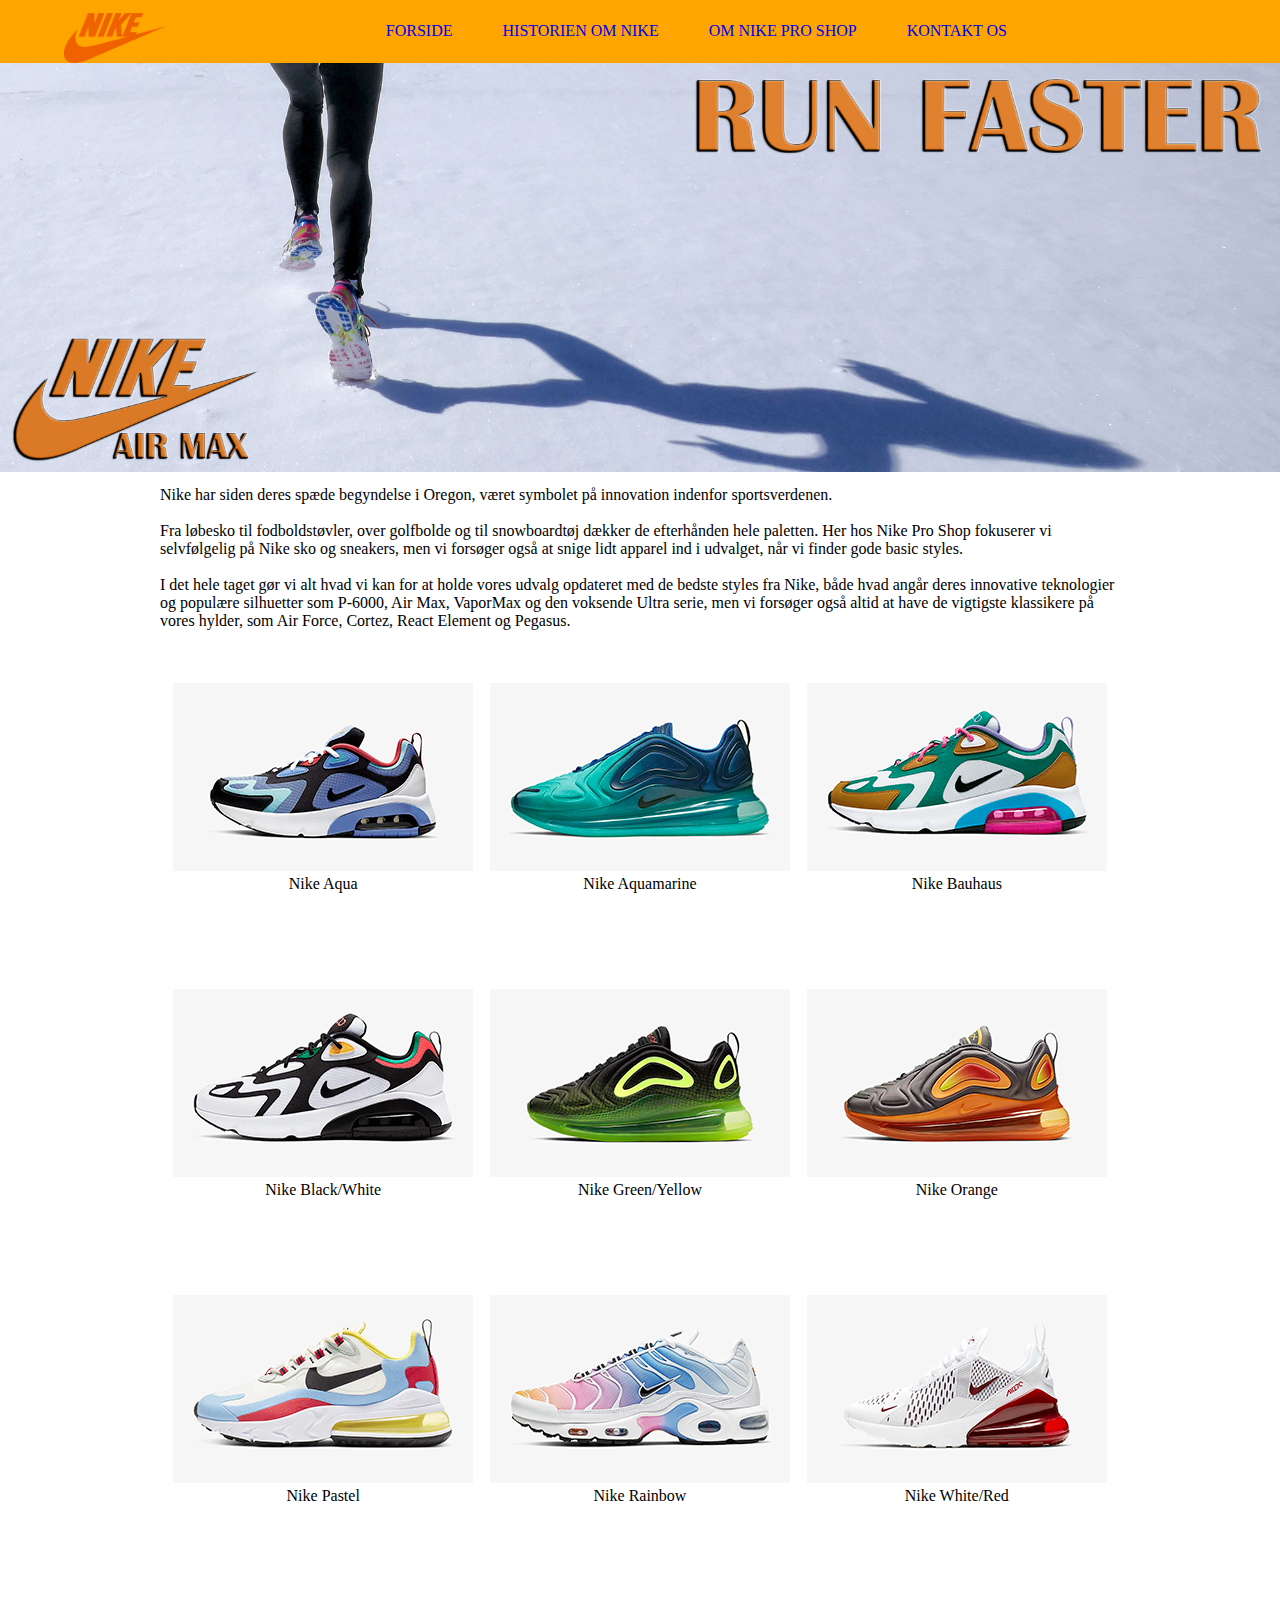
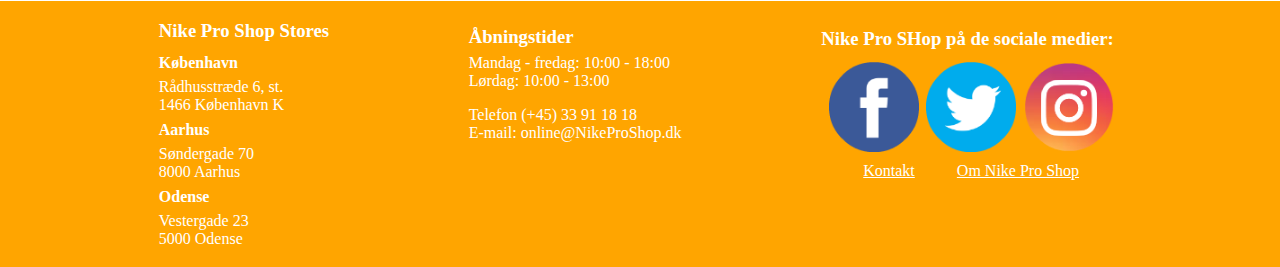
<file: index.html>
<!DOCTYPE html>
<html lang="en">

<head>
   <meta charset="UTF-8">
   <meta name="viewport" content="width=device-width, initial-scale=1.0">
   <title>Nike Pro Shop</title>
   <link rel="stylesheet" href="style.css">
   <meta name="description" content="The Number one website for buying nike shoes">
</head>

<body>
   <header>
      <img class="nike-logo" src="./img-til-opgave/Nike-logo-clean.png" alt="nike logo">

      <nav class="desktop">
         <img class="nike-logo-desktop" src="./img-til-opgave/Nike-logo-clean.png" alt="nike logo">
         <ul>
            <li><a href="./index.html">FORSIDE</a></li>
            <li><a href="./nikehistory.html">HISTORIEN OM NIKE</a></li>
            <li><a href="aboutnike.html">OM NIKE PRO SHOP</a></li>
            <li><a href="kontakt.html">KONTAKT OS</a></li>
         </ul>

      </nav>

      <nav class="mobile">

         <input class="checkbox" type="checkbox" name="checkbox" id="checkbox">
         <label for="checkbox">
            <img class="open" src="./img-til-opgave/bars-solid.svg" alt="hamburger menu button">

            <img class="close" src="./img-til-opgave/times-solid.svg" alt="hamburger menu close">
         </label>
         <ul>
            <li>
               <a href="./index.html">FORSIDE</a>
            </li>

            <li>
               <a href="./nikehistory.html">HISTORIEN OM NIKE</a>
            </li>

            <li>
               <a href="./aboutnike.html">OM NIKE PRO SHOP</a>
            </li>

            <li>
               <a href="./kontakt.html">KONTAKT OS</a>
            </li>
         </ul>
      </nav>
   </header>
   <main >
      <div>
         <img class="forside-image" src="./img-til-opgave/Slideshow-image-1.jpg" alt="large forside image">
      </div>
      <div class="wrapper">
         <article>
            Nike har siden deres spæde begyndelse i Oregon, været symbolet på innovation indenfor sportsverdenen.
            <br><br>
            Fra løbesko til fodboldstøvler, over golfbolde og til snowboardtøj dækker de efterhånden hele paletten.
            Her hos Nike Pro Shop fokuserer vi selvfølgelig på Nike sko og sneakers, men vi forsøger også at snige lidt
            apparel ind i udvalget, når vi finder gode basic styles.
            <br><br>
            I det hele taget gør vi alt hvad vi kan for at holde vores udvalg opdateret med de bedste styles fra Nike,
            både
            hvad angår deres innovative teknologier og populære silhuetter som P-6000, Air Max, VaporMax og den voksende
            Ultra serie, men vi forsøger også altid at have de vigtigste klassikere på vores hylder, som Air Force,
            Cortez,
            React Element og Pegasus.
         </article>




         <div class="images-section">

            <div class="image-section">
               <img src="./img-til-opgave/Nike-aqua-thumb.jpg" alt="image of nike aqua shoe">
               <p>Nike Aqua</p>
            </div>

            <div class="image-section">
               <img src="./img-til-opgave/Nike-aquamarine-thumb.jpg" alt="image of nike aqua shoe">
               <p>Nike Aquamarine</p>
            </div>

            <div class="image-section">
               <img src="./img-til-opgave/Nike-bauhaus-thumb.jpg" alt="image of nike aqua shoe">
               <p>Nike Bauhaus</p>
            </div>

            <div class="image-section">
               <img src="./img-til-opgave/Nike-blackwhite-thumb.jpg" alt="image of nike aqua shoe">
               <p>Nike Black/White</p>
            </div>

            <div class="image-section">
               <img src="./img-til-opgave/Nike-greenyellow-thumb.jpg" alt="image of nike aqua shoe">
               <p>Nike Green/Yellow</p>
            </div>

            <div class="image-section">
               <img src="./img-til-opgave/Nike-orange-thumb.jpg" alt="image of nike aqua shoe">
               <p>Nike Orange</p>
            </div>

            <div class="image-section">
               <img src="./img-til-opgave/Nike-pastel-thumb.jpg" alt="image of nike aqua shoe">
               <p>Nike Pastel</p>
            </div>

            <div class="image-section">
               <img src="./img-til-opgave/Nike-rainbow-thumb.jpg" alt="image of nike aqua shoe">
               <p>Nike Rainbow</p>
            </div>

            <div class="image-section">
               <img src="./img-til-opgave/Nike-whitered-thumb.jpg" alt="image of nike aqua shoe">
               <p>Nike White/Red</p>
            </div>

         </div>
      </div>

   </main>

   <footer>
      <div class="footer-left">
         <h3>Nike Pro Shop Stores</h3>
         <h4>København</h4>
         <p>Rådhusstræde 6, st.</p>
         <p>1466 København K</p>
         <h4>Aarhus</h4>
         <p>Søndergade 70</p>
         <p>8000 Aarhus</p>
         <h4>Odense</h4>
         <p>Vestergade 23</p>
         <p>5000 Odense</p>
      </div>

      <div class="footer-middle">
         <h3>Åbningstider</h3>
         <div class="footer-middle-fh">
            <p>Mandag - fredag: 10:00 - 18:00</p>
            <p>Lørdag: 10:00 - 13:00</p>
         </div>

         <div>
            <p>Telefon (+45) 33 91 18 18 </p>
            <p>E-mail: online@NikeProShop.dk</p>
         </div>

      </div>

      <div class="footer-right">
         <h3>Nike Pro SHop på de sociale medier:</h3>
         <div class="footer-right-images">
            <img src="./img-til-opgave/FacebookIcon.png" alt="icon of facebook">
            <img src="./img-til-opgave/TwitterIcon.png" alt="icon of twitter">
            <img src="./img-til-opgave/InstagramIcon.png" alt="icon of instagram">
         </div>
         <div class="footer-right-links">
            <a href="#">Kontakt</a>
            <a href="#">Om Nike Pro Shop</a>
         </div>
      </div>
   </footer>

</body>

</html>
</file>
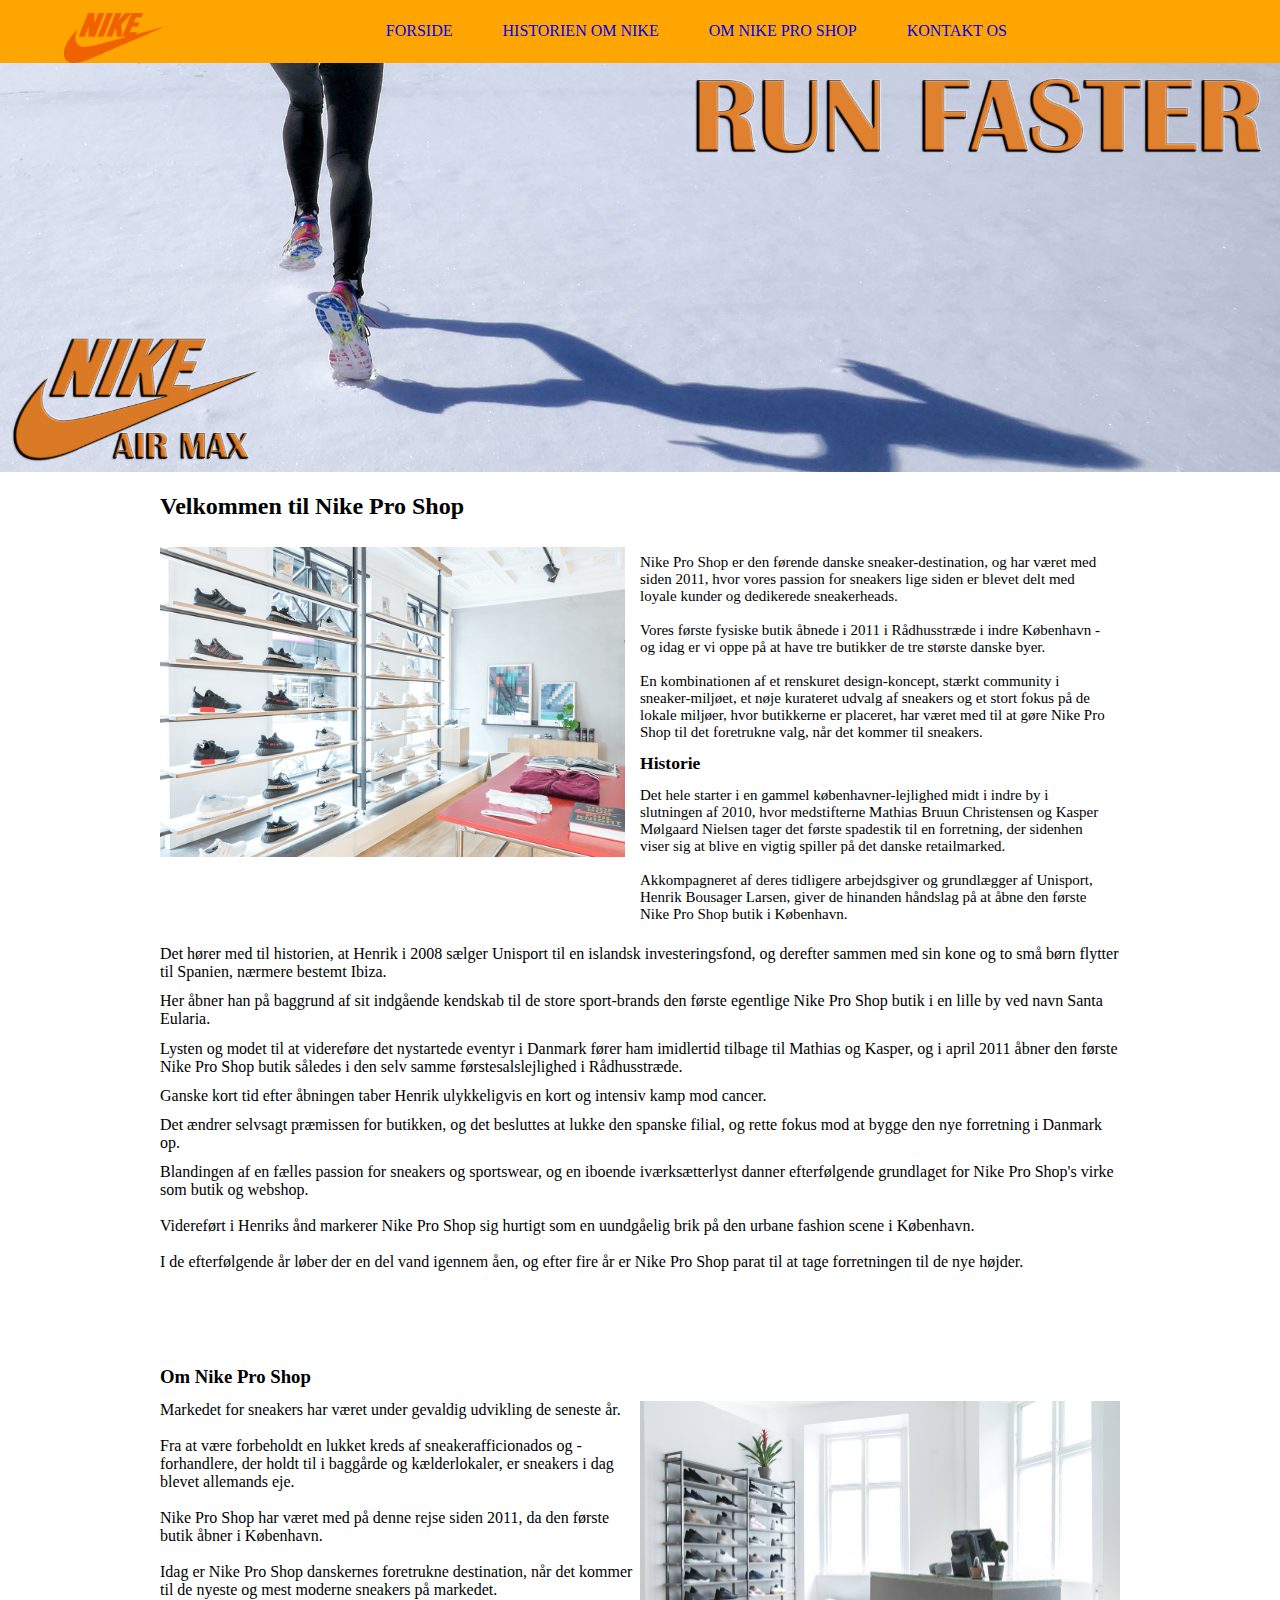
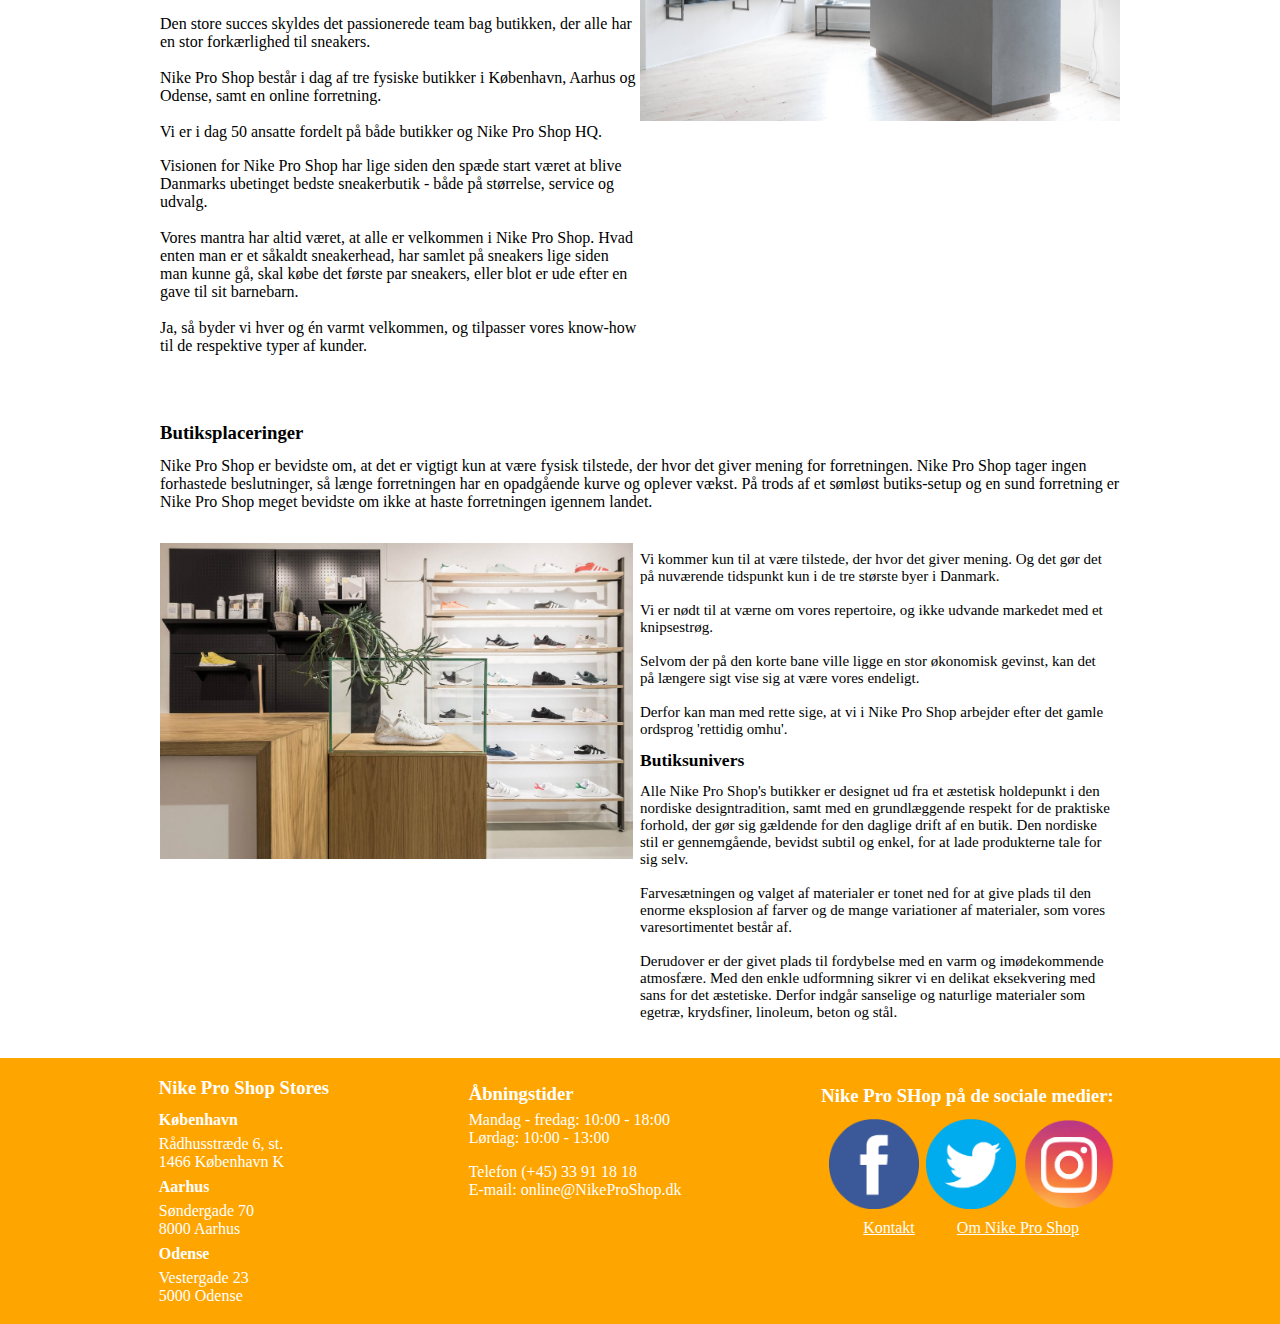
<file: aboutnike.html>
<!DOCTYPE html>
<html lang="en">

<head>
   <meta charset="UTF-8">
   <meta name="viewport" content="width=device-width, initial-scale=1.0">
   <title>Om Nike</title>
   <link rel="stylesheet" href="style.css">
   <meta name="description" content="infomation about all the nike stores and items we sell">
</head>

<body>
   <header>
      <img class="nike-logo" src="./img-til-opgave/Nike-logo-clean.png" alt="nike logo">

      <nav class="desktop">
         <img class="nike-logo-desktop" src="./img-til-opgave/Nike-logo-clean.png" alt="nike logo">
         <ul>
            <li><a href="./index.html">FORSIDE</a></li>
            <li><a href="./nikehistory.html">HISTORIEN OM NIKE</a></li>
            <li><a href="aboutnike.html">OM NIKE PRO SHOP</a></li>
            <li><a href="kontakt.html">KONTAKT OS</a></li>
         </ul>

      </nav>

      <nav class="mobile">

         <input class="checkbox" type="checkbox" name="checkbox" id="checkbox">
         <label for="checkbox">
            <img class="open" src="./img-til-opgave/bars-solid.svg" alt="hamburger menu button">

            <img class="close" src="./img-til-opgave/times-solid.svg" alt="hamburger menu close">
         </label>
         <ul>
            <li>
               <a href="./index.html">FORSIDE</a>
            </li>

            <li>
               <a href="./nikehistory.html">HISTORIEN OM NIKE</a>
            </li>

            <li>
               <a href="./aboutnike.html">OM NIKE PRO SHOP</a>
            </li>

            <li>
               <a href="./kontakt.html">KONTAKT OS</a>
            </li>
         </ul>
      </nav>
   </header>

   <main>
      <div><img class="forside-image" src="./img-til-opgave/Slideshow-image-1.jpg" alt="large forside image"></div>
      <div class="wrapper">
      <h2 class="om-nike-h2">Velkommen til Nike Pro Shop</h2>

      
      <article>
         
            <div class="om-nike-first">
               <div class="om-nike-text">
                  <p>Nike Pro Shop er den førende danske sneaker-destination, og har været med siden 2011, hvor vores
                     passion
                     for sneakers lige siden er blevet delt med loyale kunder og dedikerede sneakerheads.
                     <br><br>
                     Vores første fysiske
                     butik åbnede i 2011 i Rådhusstræde i indre København - og idag er vi oppe på at have tre butikker
                     de
                     tre
                     største danske byer.
                     <br><br>
                     En kombinationen af et renskuret design-koncept, stærkt community i sneaker-miljøet,
                     et nøje kurateret udvalg af sneakers og et stort fokus på de lokale miljøer, hvor butikkerne er
                     placeret,
                     har været med til at gøre Nike Pro Shop til det foretrukne valg, når det kommer til sneakers.
                  </p>

                  <h3>Historie</h3>

                  <p>
                     Det hele starter i en gammel københavner-lejlighed midt i indre by i slutningen af 2010, hvor
                     medstifterne Mathias Bruun Christensen og Kasper Mølgaard Nielsen tager det første spadestik til en
                     forretning, der sidenhen viser sig at blive en vigtig spiller på det danske retailmarked.
                     <br><br>
                     Akkompagneret
                     af deres tidligere arbejdsgiver og grundlægger af Unisport, Henrik Bousager Larsen, giver de
                     hinanden
                     håndslag på at åbne den første Nike Pro Shop butik i København.
                  </p>
               </div>
               <div class="half">
                  <img class="nike-shop" src="./img-til-opgave/NikeProShop-butik1.png" alt="image of nike store">
               </div>
            </div>

            <div class="om-nike-p-middle">
               <p>Det hører med til historien, at Henrik i 2008 sælger Unisport til en islandsk

                  investeringsfond, og derefter
                  sammen med sin kone og to små børn flytter til Spanien, nærmere bestemt Ibiza.</p>

               <p>Her åbner han på baggrund af
                  sit indgående kendskab til de store sport-brands den første egentlige Nike Pro Shop butik i en lille
                  by ved
                  navn Santa Eularia.</p>

               <p>Lysten og modet til at videreføre det nystartede eventyr i Danmark fører ham imidlertid
                  tilbage til Mathias og Kasper, og i april 2011 åbner den første Nike Pro Shop butik således i den selv
                  samme
                  førstesalslejlighed i Rådhusstræde.</p>

               <p>Ganske kort tid efter åbningen taber Henrik ulykkeligvis en kort og
                  intensiv kamp mod cancer.</p>

               <p>Det ændrer selvsagt præmissen for butikken, og det besluttes at lukke den spanske
                  filial, og rette fokus mod at bygge den nye forretning i Danmark op.
               </p>
               <p>
                  Blandingen af en fælles passion for sneakers og sportswear, og en iboende iværksætterlyst danner
                  efterfølgende grundlaget for Nike Pro Shop's virke som butik og webshop.
                 <br><br>
                  Videreført i Henriks ånd markerer
                  Nike Pro Shop sig hurtigt som en uundgåelig brik på den urbane fashion scene i København.
                  <br><br>
                  I de efterfølgende
                  år løber der en del vand igennem åen, og efter fire år er Nike Pro Shop parat til at tage forretningen
                  til
                  de nye højder.
               </p>
            </div>



      </article>

      <article>
         <h3>Om Nike Pro Shop</h3>
         <div class="om-nike-middle">
            <div class="om-nike-middle-article-div-p">
               <p>Markedet for sneakers har været under gevaldig udvikling de seneste år.
                  <br><br>Fra at være forbeholdt en lukket kreds af sneakerafficionados og -forhandlere, der holdt til i
                  baggårde og kælderlokaler, er sneakers i dag blevet allemands eje.
                  <br><br>
                  Nike Pro Shop har været med på denne rejse siden 2011, da den første butik åbner i København.
                  <br><br>
                  Idag er Nike Pro Shop danskernes foretrukne destination, når det kommer til de nyeste og mest moderne
                  sneakers på markedet.
               </p>

               <p>
                  Den store succes skyldes det passionerede team bag butikken, der alle har en stor forkærlighed til
                  sneakers.
                  <br><br>Nike Pro Shop består i dag af tre fysiske butikker i København, Aarhus og Odense, samt en
                  online forretning. <br><br>Vi er i dag 50 ansatte fordelt på både butikker og Nike Pro Shop HQ.
               </p>

               <p>
                  Visionen for Nike Pro Shop har lige siden den spæde start været at blive Danmarks ubetinget bedste
                  sneakerbutik - både på størrelse, service og udvalg. <br><br>
                  Vores mantra har altid været, at alle er velkommen i Nike Pro Shop. Hvad enten man er et såkaldt
                  sneakerhead, har samlet på sneakers lige siden man kunne gå, skal købe det første par sneakers, eller
                  blot er ude efter en gave til sit barnebarn. <br><br>
                  Ja, så byder vi hver og én varmt velkommen, og tilpasser vores know-how til de respektive typer af
                  kunder.
               </p>
            </div>
            <div class="om-nike-middle-article-div-img">
               <img class="nike-shop" src="./img-til-opgave/NikeProShop-butik2.jpg" alt="image of nike store">
            </div>
         </div>
      </article>

      <article>
         <h3>Butiksplaceringer</h3>
         <p>Nike Pro Shop er bevidste om, at det er vigtigt kun at være fysisk tilstede, der hvor det giver mening for
            forretningen. Nike Pro Shop tager ingen forhastede beslutninger, så længe forretningen har en opadgående
            kurve og oplever vækst. På trods af et sømløst butiks-setup og en sund forretning er Nike Pro Shop meget
            bevidste om ikke at haste forretningen igennem landet. </p>
         <div class="om-nike-last">
            <div class="half">
               <img class="nike-shop" src="./img-til-opgave/NikeProShop-butik3.jpg" alt="image of nike store">
            </div>

            <div class="om-nike-text-last">
               <p>
                  Vi kommer kun til at være tilstede, der hvor det giver mening. Og det gør det på nuværende tidspunkt
                  kun i de tre største byer i Danmark. <br><br>
                  Vi er nødt til at værne om vores repertoire, og ikke udvande
                  markedet med et knipsestrøg. <br><br>
                  Selvom der på den korte bane ville ligge en stor økonomisk gevinst, kan
                  det på længere sigt vise sig at være vores endeligt.
                  <br><br>Derfor kan man med rette sige, at vi i Nike Pro
                  Shop arbejder efter det gamle ordsprog 'rettidig omhu'.
               </p>
               <h3>Butiksunivers</h3>

               <p>
                  Alle Nike Pro Shop's butikker er designet ud fra et æstetisk holdepunkt i den nordiske
                  designtradition, samt med en grundlæggende respekt for de praktiske forhold, der gør sig gældende for
                  den daglige drift af en butik. Den nordiske stil er gennemgående, bevidst subtil og enkel, for at lade
                  produkterne tale for sig selv. <br><br>
                  Farvesætningen og valget af materialer er tonet ned for at give plads
                  til den enorme eksplosion af farver og de mange variationer af materialer, som vores varesortimentet
                  består af. <br><br>
                  Derudover er der givet plads til fordybelse med en varm og imødekommende atmosfære. Med den
                  enkle udformning sikrer vi en delikat eksekvering med sans for det æstetiske. Derfor indgår sanselige
                  og naturlige materialer som egetræ, krydsfiner, linoleum, beton og stål.
               </p>
            </div>
         </div>
      </article>
   </div>
   </main>

   <footer>
      <div class="footer-left">
         <h3>Nike Pro Shop Stores</h3>
         <h4>København</h4>
         <p>Rådhusstræde 6, st.</p>
         <p>1466 København K</p>
         <h4>Aarhus</h4>
         <p>Søndergade 70</p>
         <p>8000 Aarhus</p>
         <h4>Odense</h4>
         <p>Vestergade 23</p>
         <p>5000 Odense</p>
      </div>

      <div class="footer-middle">
         <h3>Åbningstider</h3>
         <div class="footer-middle-fh">
            <p>Mandag - fredag: 10:00 - 18:00</p>
            <p>Lørdag: 10:00 - 13:00</p>
         </div>

         <div>
            <p>Telefon (+45) 33 91 18 18 </p>
            <p>E-mail: online@NikeProShop.dk</p>
         </div>

      </div>

      <div class="footer-right">
         <h3>Nike Pro SHop på de sociale medier:</h3>
         <div class="footer-right-images">
            <img src="./img-til-opgave/FacebookIcon.png" alt="Icon of facebook">
            <img src="./img-til-opgave/TwitterIcon.png" alt="icon of twitter">
            <img src="./img-til-opgave/InstagramIcon.png" alt="icon of instagram">
         </div>
         <div class="footer-right-links">
            <a href="#">Kontakt</a>
            <a href="#">Om Nike Pro Shop</a>
         </div>
      </div>
   </footer>
</body>

</html>
</file>
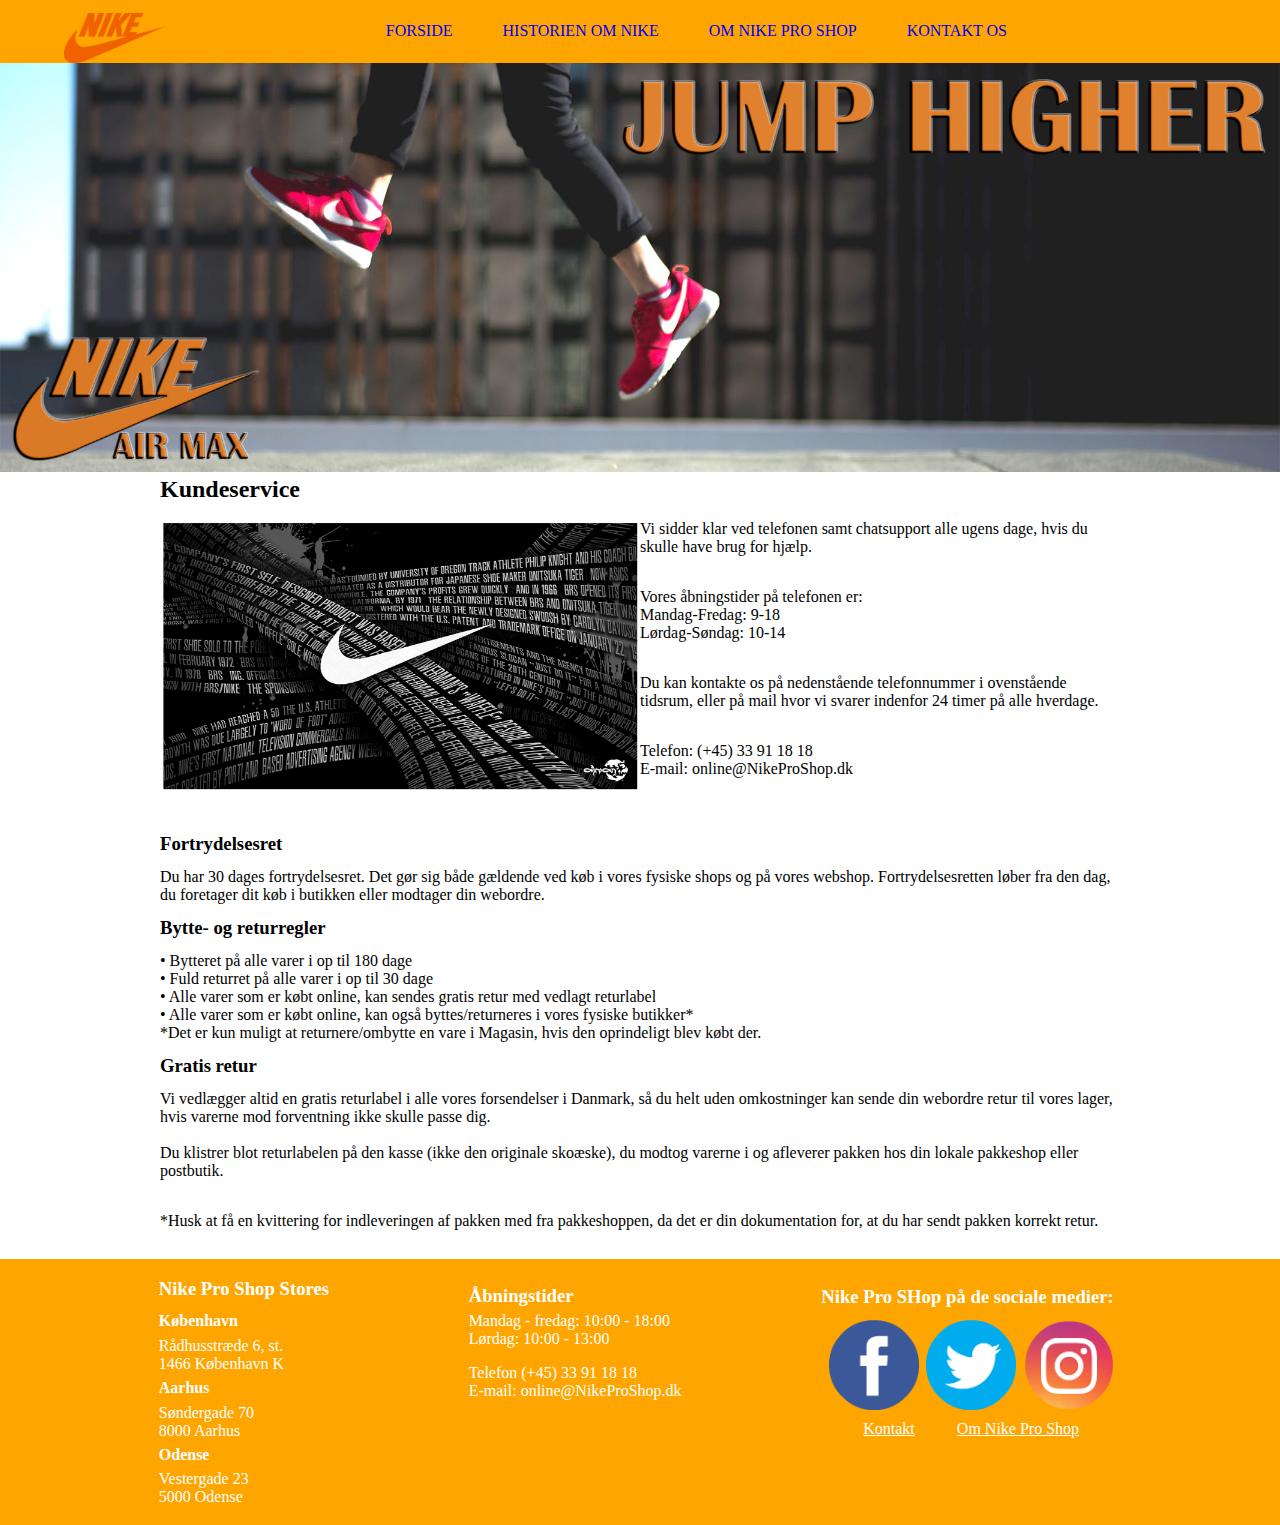
<file: kontakt.html>
<!DOCTYPE html>
<html lang="en">

<head>
   <meta charset="UTF-8">
   <meta name="viewport" content="width=device-width, initial-scale=1.0">
   <title>Kontakt Os</title>
   <link rel="stylesheet" href="style.css">
   <meta name="description" content="Contact us about refunds or other issues">
</head>

<body>
   <header>
      <img class="nike-logo" src="./img-til-opgave/Nike-logo-clean.png" alt="nike logo">

      <nav class="desktop">
         <img class="nike-logo-desktop" src="./img-til-opgave/Nike-logo-clean.png" alt="nike logo">
         <ul>
            <li><a href="./index.html">FORSIDE</a></li>
            <li><a href="./nikehistory.html">HISTORIEN OM NIKE</a></li>
            <li><a href="aboutnike.html">OM NIKE PRO SHOP</a></li>
            <li><a href="kontakt.html">KONTAKT OS</a></li>
         </ul>

      </nav>

      <nav class="mobile">

         <input class="checkbox" type="checkbox" name="checkbox" id="checkbox">
         <label for="checkbox">
         <img class="open" src="./img-til-opgave/bars-solid.svg" alt="hamburger menu button">

         <img class="close" src="./img-til-opgave/times-solid.svg" alt="hamburger menu close">
      </label>
         <ul>
            <li>
               <a href="./index.html">FORSIDE</a>
            </li>

            <li>
               <a href="./nikehistory.html">HISTORIEN OM NIKE</a>
            </li>

            <li>
               <a href="./aboutnike.html">OM NIKE PRO SHOP</a>
            </li>

            <li>
               <a href="./kontakt.html">KONTAKT OS</a>
            </li>
         </ul>
      </nav>
   </header>

   <main>
      <div>
         <img class="forside-image" src="./img-til-opgave/Slideshow-image-2.jpg" alt="large forside image">
      </div>
<div class="wrapper">
      <h2>Kundeservice</h2>

      <div class="om-nike-first">
         <div class="kontakt-text">
            <p>Vi sidder klar ved telefonen samt chatsupport alle ugens dage, hvis du skulle have brug for hjælp.</p>

            <p>Vores åbningstider på telefonen er: <br>
               Mandag-Fredag: 9-18 <br>
               Lørdag-Søndag: 10-14</p>

            <p>Du kan kontakte os på nedenstående telefonnummer i ovenstående tidsrum, eller på mail hvor vi svarer
               indenfor 24 timer på alle hverdage. </p>

            <p>Telefon: (+45) 33 91 18 18
               <br>
               E-mail: online@NikeProShop.dk
            </p>
         </div>
         <div class="half">
            <img class="kunde-img" src="./img-til-opgave/History-of-Nike.jpg" alt="image containing alot of nike's history">
         </div>
      </div>

      <article>
         <h3>Fortrydelsesret</h3>
         <p>Du har 30 dages fortrydelsesret. Det gør sig både gældende ved køb i vores fysiske shops og på vores
            webshop. Fortrydelsesretten løber fra den dag, du foretager dit køb i butikken eller modtager din webordre.
         </p>

         <h3>Bytte- og returregler</h3>
         <p>
            • Bytteret på alle varer i op til 180 dage <br>
            • Fuld returret på alle varer i op til 30 dage <br>
            • Alle varer som er købt online, kan sendes gratis retur med vedlagt returlabel <br>
            • Alle varer som er købt online, kan også byttes/returneres i vores fysiske butikker* <br>
         </p>

         <p>*Det er kun muligt at returnere/ombytte en vare i Magasin, hvis den oprindeligt blev købt der. </p>

         <h3>Gratis retur</h3>
         <p>Vi vedlægger altid en gratis returlabel i alle vores forsendelser i Danmark, så du helt uden omkostninger
            kan sende din webordre retur til vores lager, hvis varerne mod forventning ikke skulle passe dig. 
            <br><br>
            Du
            klistrer blot returlabelen på den kasse (ikke den originale skoæske), du modtog varerne i og afleverer
            pakken hos din lokale pakkeshop eller postbutik.</p>

         <p class="remember-p">*Husk at få en kvittering for indleveringen af pakken med fra pakkeshoppen, da det er din
            dokumentation for, at du har sendt pakken korrekt retur. </p>
      </article>

   </div>
   </main>

   <footer>
      <div class="footer-left">
         <h3>Nike Pro Shop Stores</h3>
         <h4>København</h4>
         <p>Rådhusstræde 6, st.</p>
         <p>1466 København K</p>
         <h4>Aarhus</h4>
         <p>Søndergade 70</p>
         <p>8000 Aarhus</p>
         <h4>Odense</h4>
         <p>Vestergade 23</p>
         <p>5000 Odense</p>
      </div>

      <div class="footer-middle">
         <h3>Åbningstider</h3>
         <div class="footer-middle-fh">
            <p>Mandag - fredag: 10:00 - 18:00</p>
            <p>Lørdag: 10:00 - 13:00</p>
         </div>

         <div>
            <p>Telefon (+45) 33 91 18 18 </p>
            <p>E-mail: online@NikeProShop.dk</p>
         </div>

      </div>

      <div class="footer-right">
         <h3>Nike Pro SHop på de sociale medier:</h3>
         <div class="footer-right-images">
            <img src="./img-til-opgave/FacebookIcon.png" alt="icon of facebook">
            <img src="./img-til-opgave/TwitterIcon.png" alt="icon of twitter">
            <img src="./img-til-opgave/InstagramIcon.png" alt="icon of instagram">
         </div>
         <div class="footer-right-links">
            <a href="#">Kontakt</a>
            <a href="#">Om Nike Pro Shop</a>
         </div>
      </div>
   </footer>
</body>

</html>
</file>
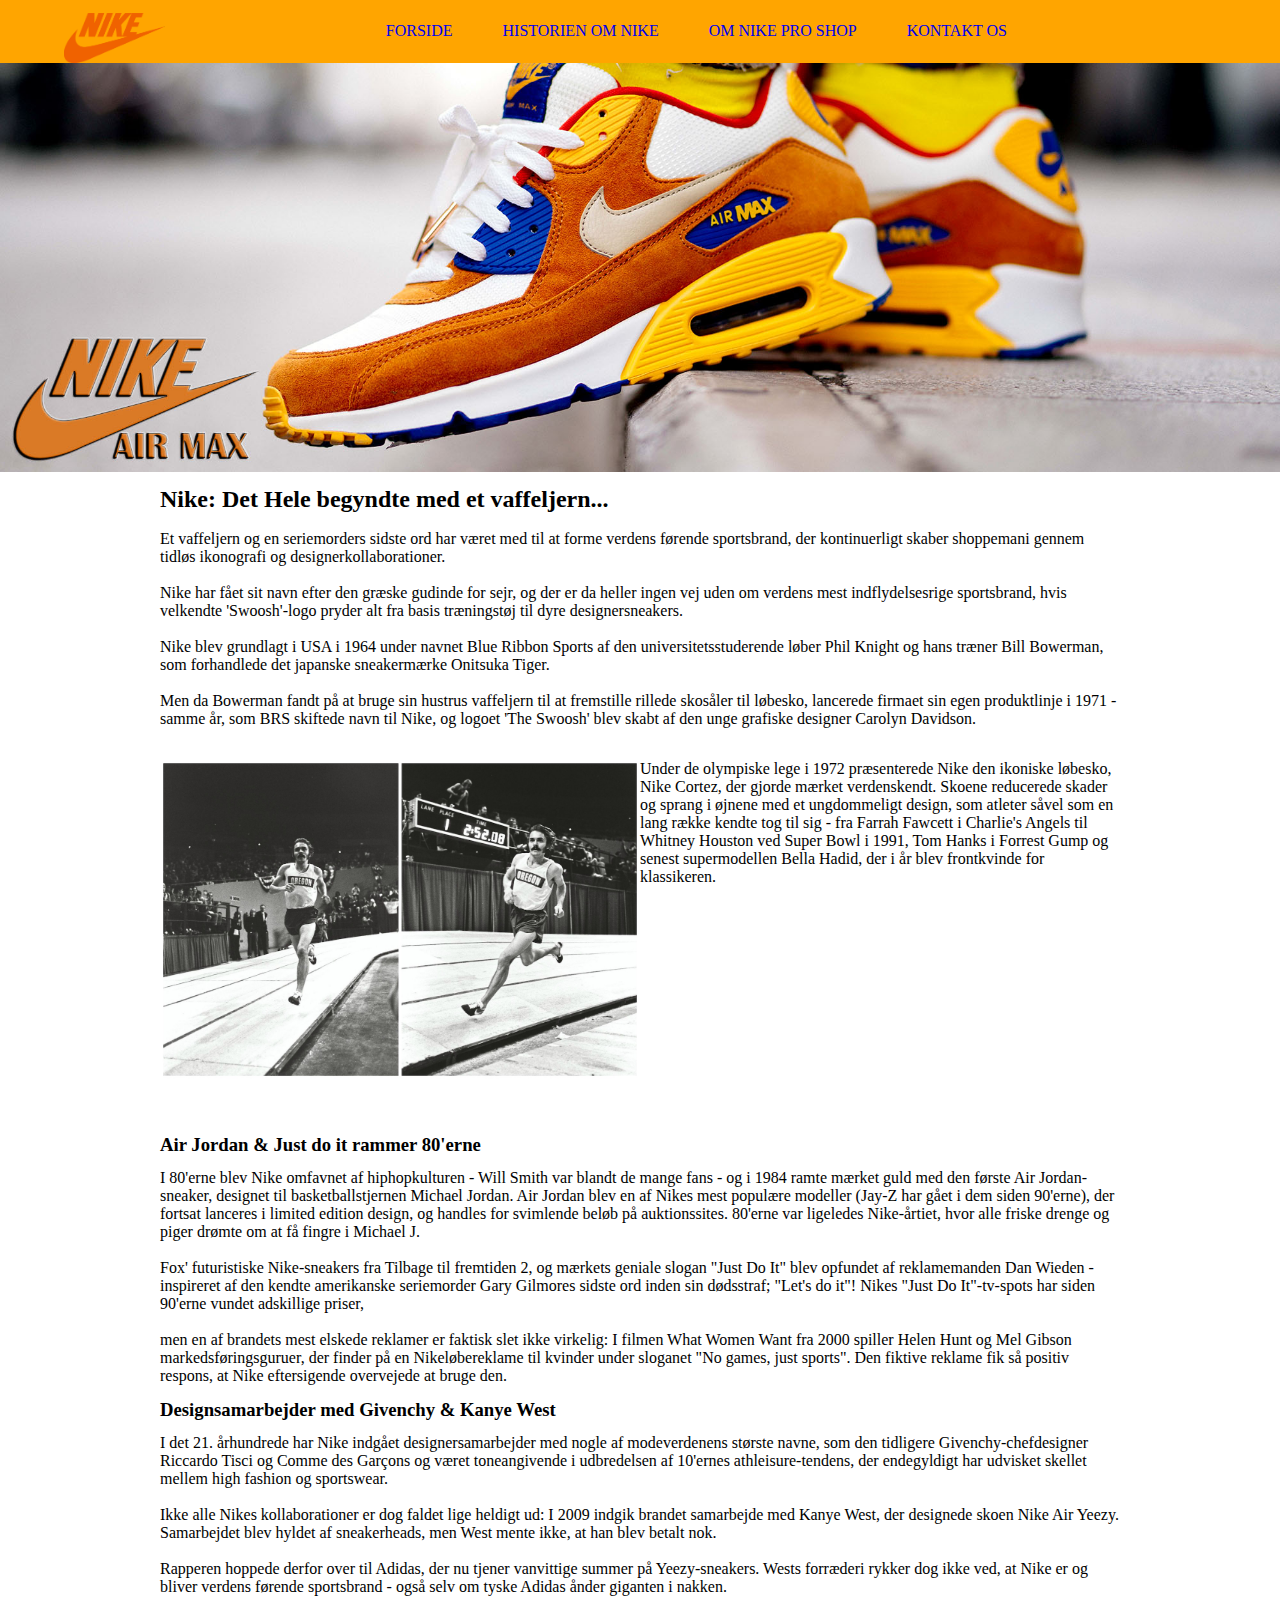
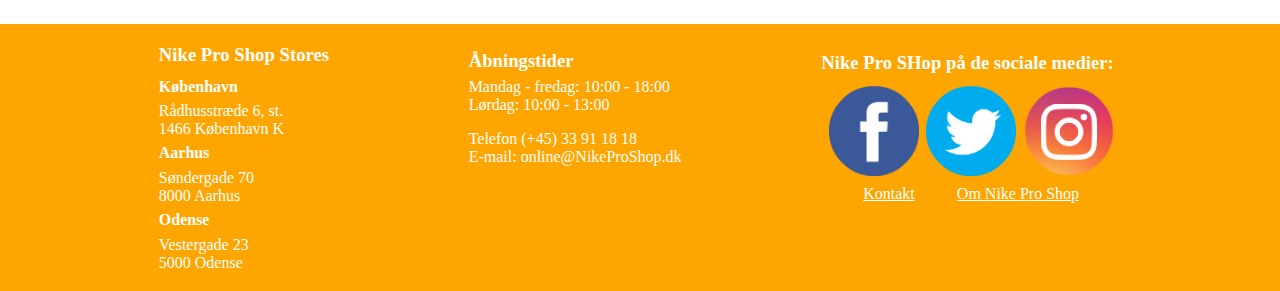
<file: nikehistory.html>
<!DOCTYPE html>
<html lang="en">

<head>
   <meta charset="UTF-8">
   <meta name="viewport" content="width=device-width, initial-scale=1.0">
   <title>Nike Historie</title>
   <link rel="stylesheet" href="style.css">
   <meta name="description" content="Read about nike's history through its existens">
</head>

<body>
   <header>
      <img class="nike-logo" src="./img-til-opgave/Nike-logo-clean.png" alt="nike logo">

      <nav class="desktop">
         <img class="nike-logo-desktop" src="./img-til-opgave/Nike-logo-clean.png" alt="nike logo">
         <ul>
            <li><a href="./index.html">FORSIDE</a></li>
            <li><a href="./nikehistory.html">HISTORIEN OM NIKE</a></li>
            <li><a href="aboutnike.html">OM NIKE PRO SHOP</a></li>
            <li><a href="kontakt.html">KONTAKT OS</a></li>
         </ul>

      </nav>

      <nav class="mobile">

         <input class="checkbox" type="checkbox" name="checkbox" id="checkbox">
         <label for="checkbox">
         <img class="open" src="./img-til-opgave/bars-solid.svg" alt="hamburger menu button">

         <img class="close" src="./img-til-opgave/times-solid.svg" alt="hamburger menu close">
      </label>
         <ul>
            <li>
               <a href="./index.html">FORSIDE</a>
            </li>

            <li>
               <a href="./nikehistory.html">HISTORIEN OM NIKE</a>
            </li>

            <li>
               <a href="./aboutnike.html">OM NIKE PRO SHOP</a>
            </li>

            <li>
               <a href="./kontakt.html">KONTAKT OS</a>
            </li>
         </ul>
      </nav>
   </header>

   <main>
      <div>
         <img class="forside-image" src="./img-til-opgave/Slideshow-image-3.jpg" alt="Large forside image">
      </div>

      <div class="wrapper">
      <article>
         <h2>Nike: Det Hele begyndte med et vaffeljern...</h2>

         <p>
            Et vaffeljern og en seriemorders sidste ord har været med til at forme verdens førende sportsbrand, der
            kontinuerligt skaber shoppemani gennem tidløs ikonografi og designerkollaborationer.
            <br><br>
            Nike har fået sit navn efter den græske gudinde for sejr, og der er da heller ingen vej uden om verdens mest
            indflydelsesrige sportsbrand, hvis velkendte 'Swoosh'-logo pryder alt fra basis træningstøj til dyre
            designersneakers.
            <br><br>
            Nike blev grundlagt i USA i 1964 under navnet Blue Ribbon Sports af den universitetsstuderende løber Phil
            Knight og hans træner Bill Bowerman, som forhandlede det japanske sneakermærke Onitsuka Tiger.
            <br><br>
            Men da Bowerman fandt på at bruge sin hustrus vaffeljern til at fremstille rillede skosåler til løbesko,
            lancerede firmaet sin egen produktlinje i 1971 - samme år, som BRS skiftede navn til Nike, og logoet 'The
            Swoosh' blev skabt af den unge grafiske designer Carolyn Davidson.
         </p>
         <div class="historie-nike-split">
            <div class="half">
            <img class="cortez-image" src="./img-til-opgave/nike-cortez-history.jpg" alt="image of nike cortez in olympiske lege">
         </div>
         <div class="half">
            <p>
               Under de olympiske lege i 1972 præsenterede Nike den ikoniske løbesko, Nike Cortez, der gjorde mærket
               verdenskendt. Skoene reducerede skader og sprang i øjnene med et ungdommeligt design, som atleter såvel
               som en lang række kendte tog til sig - fra Farrah Fawcett i Charlie's Angels til Whitney Houston ved
               Super Bowl i 1991, Tom Hanks i Forrest Gump og senest supermodellen Bella Hadid, der i år blev
               frontkvinde for klassikeren.</p>
            </div>
         </div>
      </article>

      <article>
         <h3>Air Jordan & Just do it rammer 80'erne</h3>
         <p>
            I 80'erne blev Nike omfavnet af hiphopkulturen - Will Smith var blandt de mange fans - og i 1984 ramte
            mærket guld med den første Air Jordan-sneaker, designet til basketballstjernen Michael Jordan. Air Jordan
            blev en af Nikes mest populære modeller (Jay-Z har gået i dem siden 90'erne), der fortsat lanceres i limited
            edition design, og handles for svimlende beløb på auktionssites.
            80'erne var ligeledes Nike-årtiet, hvor alle friske drenge og piger drømte om at få fingre i Michael J.
            <br><br>
            Fox'
            futuristiske Nike-sneakers fra Tilbage til fremtiden 2, og mærkets geniale slogan "Just Do It" blev opfundet
            af reklamemanden Dan Wieden - inspireret af den kendte amerikanske seriemorder Gary Gilmores sidste ord
            inden sin dødsstraf; "Let's do it"!
            Nikes "Just Do It"-tv-spots har siden 90'erne vundet adskillige priser,
            <br><br>
            men en af brandets mest elskede
            reklamer er faktisk slet ikke virkelig: I filmen What Women Want fra 2000 spiller Helen Hunt og Mel Gibson
            markedsføringsguruer, der finder på en Nikeløbereklame til kvinder under sloganet "No games, just sports".
            Den fiktive reklame fik så positiv respons, at Nike eftersigende overvejede at bruge den.
         </p>

         <h3>Designsamarbejder med Givenchy & Kanye West</h3>
         <p>I det 21. århundrede har Nike indgået designersamarbejder med nogle af modeverdenens største navne, som den
            tidligere Givenchy-chefdesigner Riccardo Tisci og Comme des Garçons og været toneangivende i udbredelsen af
            10'ernes athleisure-tendens, der endegyldigt har udvisket skellet mellem high fashion og sportswear.
            <br><br>
            Ikke alle Nikes kollaborationer er dog faldet lige heldigt ud: I 2009 indgik brandet samarbejde med Kanye
            West, der designede skoen Nike Air Yeezy. Samarbejdet blev hyldet af sneakerheads, men West mente ikke, at
            han blev betalt nok. 
            <br><br>
            Rapperen hoppede derfor over til Adidas, der nu tjener vanvittige summer på
            Yeezy-sneakers. Wests forræderi rykker dog ikke ved, at Nike er og bliver verdens førende sportsbrand - også
            selv om tyske Adidas ånder giganten i nakken.</p>
      </article>

   </div>
   </main>

   <footer>
      <div class="footer-left">
         <h3>Nike Pro Shop Stores</h3>
         <h4>København</h4>
         <p>Rådhusstræde 6, st.</p>
         <p>1466 København K</p>
         <h4>Aarhus</h4>
         <p>Søndergade 70</p>
         <p>8000 Aarhus</p>
         <h4>Odense</h4>
         <p>Vestergade 23</p>
         <p>5000 Odense</p>
      </div>

      <div class="footer-middle">
         <h3>Åbningstider</h3>
         <div class="footer-middle-fh">
            <p>Mandag - fredag: 10:00 - 18:00</p>
            <p>Lørdag: 10:00 - 13:00</p>
         </div>

         <div>
            <p>Telefon (+45) 33 91 18 18 </p>
            <p>E-mail: online@NikeProShop.dk</p>
         </div>

      </div>

      <div class="footer-right">
         <h3>Nike Pro SHop på de sociale medier:</h3>
         <div class="footer-right-images">
            <img src="./img-til-opgave/FacebookIcon.png" alt="icon of facebook">
            <img src="./img-til-opgave/TwitterIcon.png" alt="icon of twitter">
            <img src="./img-til-opgave/InstagramIcon.png" alt="icon of instagram">
         </div>
         <div class="footer-right-links">
            <a href="#">Kontakt</a>
            <a href="#">Om Nike Pro Shop</a>
         </div>
      </div>
   </footer>
</body>

</html>
</file>
<file: style.css>
* {
   padding: 0;
   margin: 0;
}



header {
   display: flex;
   background-color: orange;
}

header img {
   padding-top: 1%;
   padding-left: 5%;
   width: 100px;
   height: 50px;
}

.mobile {
   z-index: 99;
   /* position: absolute; */
   display: flex;
   width: 100%;
   justify-content: flex-end;
   padding-bottom: 2%;
}


.mobile ul {
   list-style-type: none;

}

.nike-logo {
   z-index: 100;
}

/* Hamburger menu */
.close {
   display: none;
   z-index: 98;
}

.checkbox {
   /* position: relative;
   opacity: 0;
   left: 33%;
   width: 75px;
   z-index: 100; */
   display: none;
}

.mobile ul {
   display: none;
}

.checkbox:checked ~ul {
   padding-top: 5%;
   display: block;
   position: absolute;
z-index: 10;
   top: 7%;
   background-color: orange;
   width: 100%;
height: 550vh;
text-align: center;
}

.checkbox:checked ~ ul li {
   padding-bottom: 1.5em;
   
}


.checkbox:checked ~ ul li a{
   text-decoration: none;
   color: white;
   font-size: 1.2em;
}

.checkbox:checked ~ .open {
   display: none;
}

.checkbox:checked ~ .close {
   display: block;
}

.checkbox:checked {
   
}
/* Forside Styling */

/* forside image */
.forside-image {
   width: 100%;
}

.images-section {
   display: flex;
   justify-content: center;
   flex-direction: column;
}

.image-section {
   text-align: center;
   padding-bottom: 10%;
}

article {
   padding-top: 3%;
   padding-bottom: 3%;
}

/* footer */
footer {
   background-color: orange;
   padding: 1.2em;
   color: white;
}

footer h3 {
   padding-bottom: 0.3em;
}
footer h4 {
   padding-top: 0.4em;
   padding-bottom: 0.4em;
}

.footer-middle {
   padding-top: 0.4em;
}

.footer-middle-fh {
   padding-bottom: 1em;
}

.footer-right {
   padding-top: 0.5em;
}

.footer-right-images {
   padding-top: 0.4em;
   display: flex;
   justify-content: space-evenly;
}

footer a {
   color: white;
}

.footer-right-links {
   padding-top: 0.6em;
   display: flex;
   justify-content: space-evenly;
}

/* historien om nike side */

.cortez-image {
   width: 100%;
   padding-top: 0.7em;
   padding-bottom: 0.7em;
}

h2 {
   padding-bottom: 0.7em;
}
article h3 {
   padding-bottom: 0.7em;
   padding-top: 0.7em;
}

/* Om Nike */

.nike-shop {
   padding-top: 0.7em;
   width: 100%;
}
.om-nike-p-middle {
   padding-bottom: 2em;
}
.om-nike-p-middle p {
   padding-bottom: 0.7em;
}

.om-nike-middle-article-div-p p{
padding-bottom: 1em;
}

.om-nike-h2 {
   padding-top: 0.7em;
}

/* kundeservice */
.kunde-img {
   width: 100%;
}

.kontakt-text p{
 padding-bottom: 0.7em;
}

.remember-p {
   padding-top: 2em;
}

.desktop {
   display: none;
}

.nike-logo-desktop {
   display: none;
}

/* Desktop Styling */
@media screen and (min-width: 1024px) {
.mobile {
   display: none;
}

.desktop  {
 display: flex;
 flex-direction: row;
 width: 100%;
}

header img {
   padding-top: 1%;
   padding-left: 5%;
   width: 8%;
   height: 50px;
}

.desktop ul {
   position: relative;
   display: flex;
   list-style: none;
   width: 108%;
   /* left: 25%; */
   transform: translate(-50% -50%);
   align-items: center;
   flex-wrap: wrap;
   justify-content: center;
   justify-content: center;
   margin-left: -8%;
}

.desktop ul li {
   margin-left: 50px;
} 

.desktop ul li a{
   text-decoration: none;

}

.nike-logo-desktop {
display: block;
}

.nike-logo {
   display: none;
}

.images-section {
   display: flex;
   flex-wrap: wrap;
   flex-direction: row;
   padding-top: 1.5em;
}

.image-section {
   width: 33%;
}

.wrapper {
   width: 75%;
   margin: 0 auto;
}

footer {
   display: flex;
   justify-content: space-evenly;
}

.footer-right-images img {
   width: 30%;
}

.historie-nike-split {
   display: flex;
   margin-top: 2em;
   /* margin-bottom: 2em; */
}

.half {
   width: 50%;
}

.cortez-image {
   padding-top: 0;
   padding-bottom: 0;
}

article {
   padding-top: 1%;
}

.om-nike-first {
   display: flex;
   flex-direction: row-reverse;
}

.nike-shop {
   padding-top: 0;
}
.om-nike-text {
   display: flex;
   flex-direction: column;
padding: 0.5em 1em 1em 1em;
   width: 50%;
   font-size: 15px;
   margin-bottom: 0.5em;
}


.om-nike-p-middle p {
   /* padding-bottom: 0em; */
}

.om-nike-middle {
   display: flex;
}

.om-nike-middle-article-div-p {
   width: 50%;
}


.om-nike-middle-article-div-img {
   width: 50%;
}

.om-nike-last {
   display: flex;
   flex-direction: row;
   padding-top: 2em;
}

.om-nike-text-last {
   width: 50%;
   padding: 0.5em;
   font-size: 15px;
}

.kontakt-text {
   width: 50%;
   display: flex;
   flex-direction: column;

}

.kontakt-text p {
   padding-bottom: 2em;
}

}
</file>
